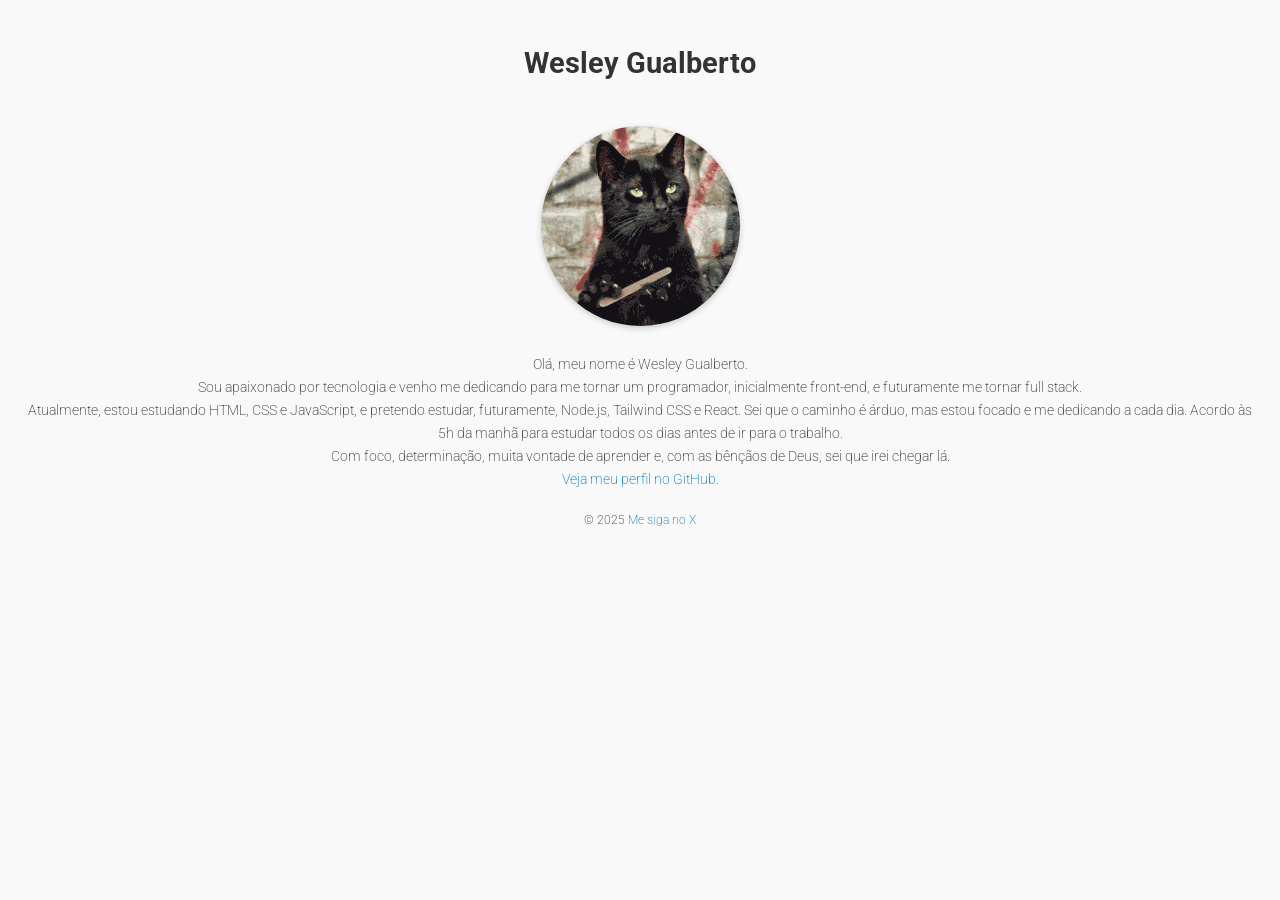
<file: Apresentacao/index.html>
<!DOCTYPE html>
<html lang="pt-br">
<head>
    <meta charset="UTF-8">
    <meta name="viewport" content="width=device-width, initial-scale=1.0">
    <title>Apresentacao: Wesley Gualberto</title>
    <link rel="shortcut icon" href="images/Screenshot_1.png" type="image/x-icon">
    <link rel="stylesheet" href="style.css">
    <link rel="preconnect" href="https://fonts.googleapis.com">
    <link rel="preconnect" href="https://fonts.gstatic.com" crossorigin>
    <link href="https://fonts.googleapis.com/css2?family=Roboto:ital,wght@0,100..900;1,100..900&family=Sen:wght@400..800&display=swap" rel="stylesheet">
</head>
<body>
    <header>
        <h1>Wesley Gualberto</h1>
    </header>

    <main>
        <div><img src="images/Screenshot_1.png" alt="Foto de Wesley Gualberto"></div>
        <p>Olá, meu nome é Wesley Gualberto. <br>Sou apaixonado por tecnologia e venho me dedicando para me tornar um programador, inicialmente front-end, e futuramente me tornar full stack. <br> Atualmente, estou estudando HTML, CSS e JavaScript, e pretendo estudar, futuramente, Node.js, Tailwind CSS e React. Sei que o caminho é árduo, mas estou focado e me dedicando a cada dia. Acordo às 5h da manhã para estudar todos os dias antes de ir para o trabalho. <br> Com foco, determinação, muita vontade de aprender e, com as bênçãos de Deus, sei que irei chegar lá. <br><a href="https://github.com/WesleyGualberto">Veja meu perfil no GitHub.</a></p>
    </main>

    <footer>
        <p>&copy; 2025 <a href="https://x.com/WesleyGual78163">Me siga no X</a></p>
    </footer>
</body>
</html>
</file>
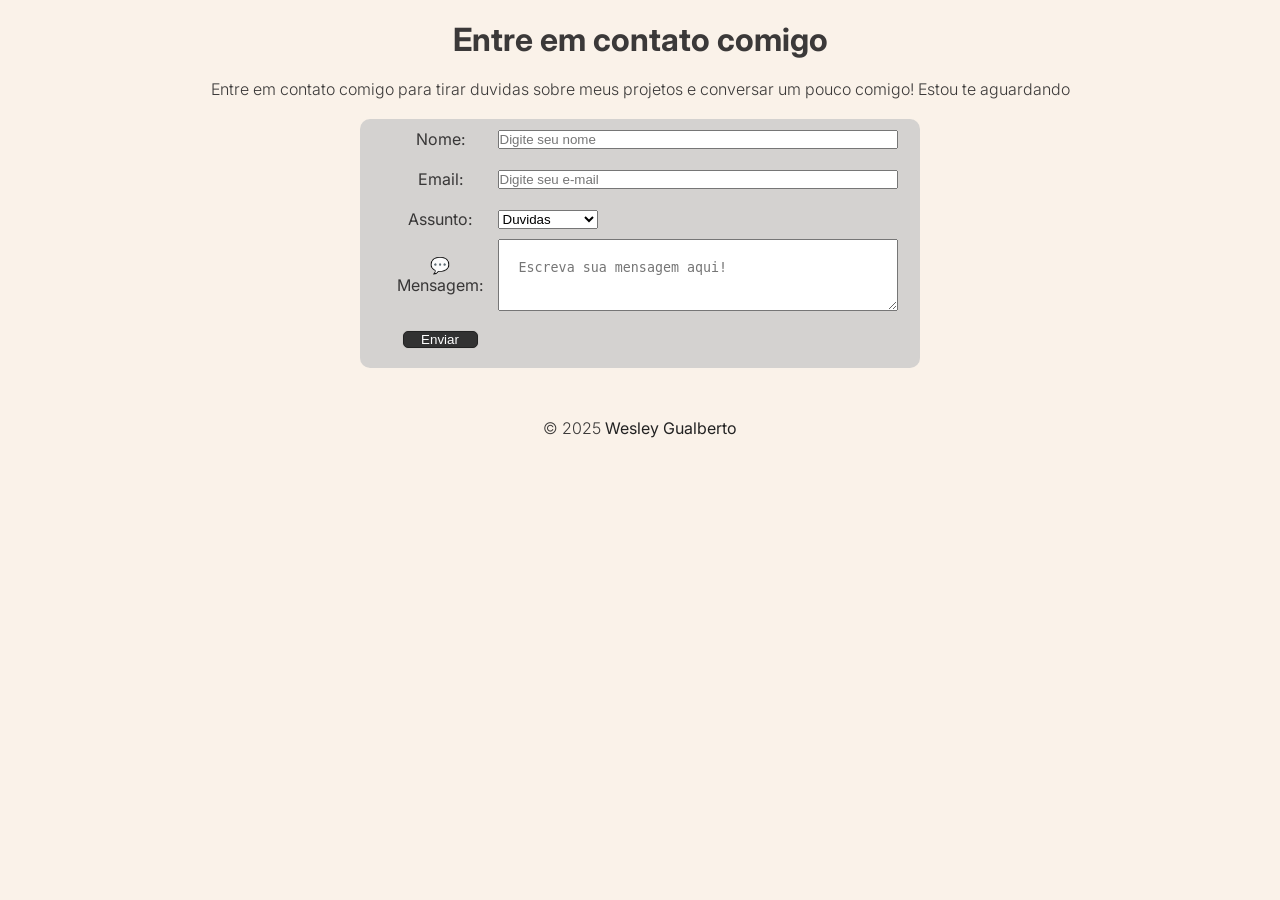
<file: Contato/index.html>
<!DOCTYPE html>
<html lang="pt-br">
<head>
    <meta charset="UTF-8">
    <meta name="viewport" content="width=device-width, initial-scale=1.0">
    <title>Contato</title>
    <link rel="stylesheet" href="style.css">
</head>
<body>
    <header>
        <h1>Entre em contato comigo</h1>
        <p>Entre em contato comigo para tirar duvidas sobre meus projetos e conversar um pouco comigo! Estou te aguardando</p>
    </header>
    <main>
        <div id="contato">
            <form class="formulario">
                <label for="nome">Nome:</label>
                <input class="foco" type="text" name="nome" id="nome" required placeholder="Digite seu nome">
                <label for="email">Email:</label>
                <input class="foco" type="email" name="email" id="email" required placeholder="Digite seu e-mail">
                <label for="assunto">Assunto:</label>
                <select class="foco" name="assunto" id="assunto">
                    <option value="duvida">Duvidas</option>
                    <option value="parceria">Parcerias</option>
                    <option value="freela">Freela</option>
                </select>
                <label for="mensagem" class="msg">Mensagem:</label>
                <textarea class="foco" name="mensagem" id="mensagem" placeholder="Escreva sua mensagem aqui!"></textarea>
                <input class="enviar" type="button" value="Enviar">
            </form>
        </div>
    </main>

    <footer>
        <p>&copy; 2025 <a href="https://github.com/wesleygualberto" target="_blank" rel="noopener">Wesley Gualberto</a></p>
    </footer>
</body>
</html>
</file>
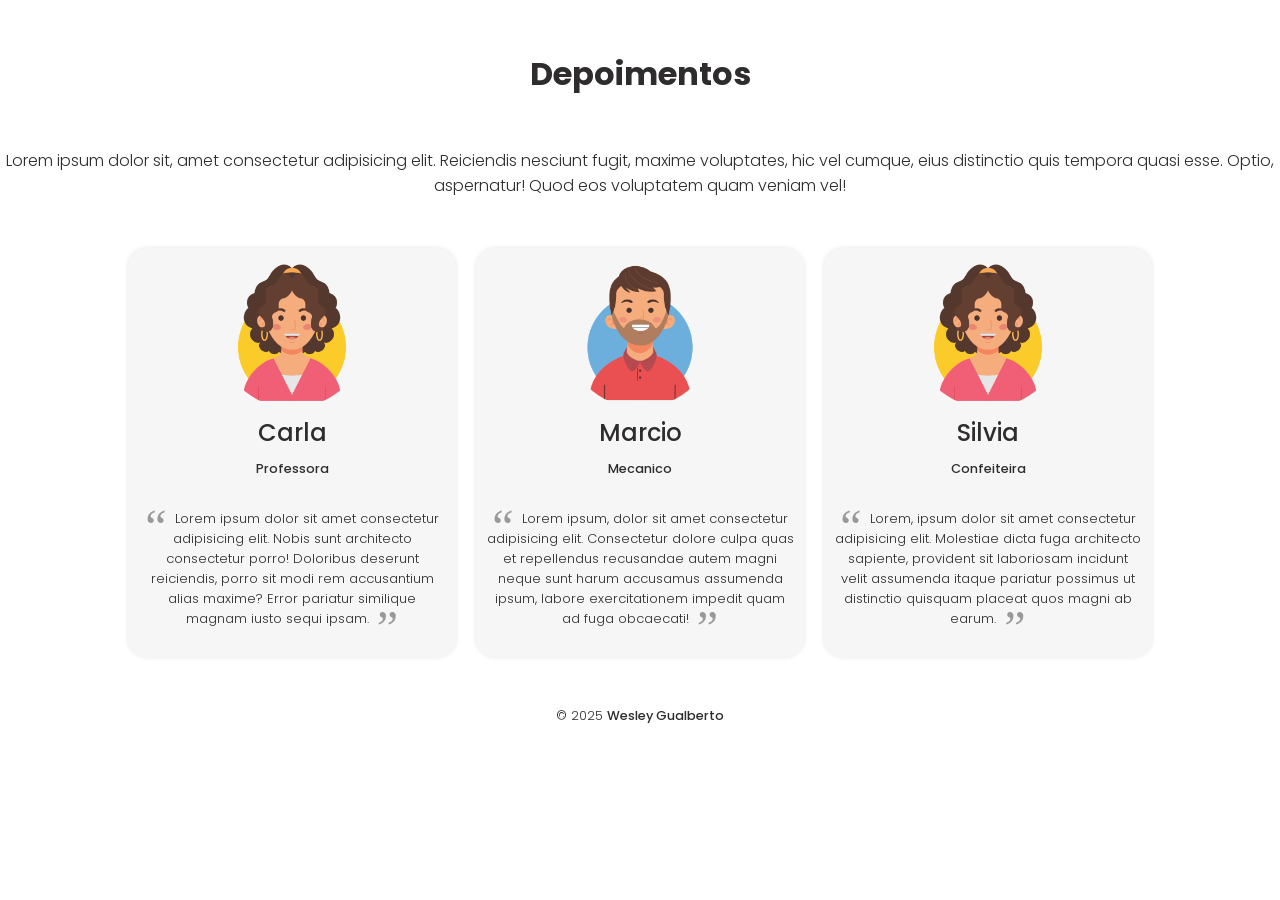
<file: Depoimentos/index.html>
<!DOCTYPE html>
<html lang="pt-br">
<head>
    <meta charset="UTF-8">
    <meta name="viewport" content="width=device-width, initial-scale=1.0">
    <title>Depoimentos</title>
    <link rel="stylesheet" href="style.css">
</head>
<body>
    <header>
        <h1>Depoimentos</h1>
        <p>Lorem ipsum dolor sit, amet consectetur adipisicing elit. Reiciendis nesciunt fugit, maxime voluptates, hic vel cumque, eius distinctio quis tempora quasi esse. Optio, aspernatur! Quod eos voluptatem quam veniam vel!</p>
    </header>
    <main>
        <div class="depoimento">
            <img src="images/mulher.webp" alt="foto de uma cliente mulher">
            <h2>Carla</h2>
            <h3>Professora</h3>
            <blockquote class="citacao">Lorem ipsum dolor sit amet consectetur adipisicing elit. Nobis sunt architecto consectetur porro! Doloribus deserunt reiciendis, porro sit modi rem accusantium alias maxime? Error pariatur similique magnam iusto sequi ipsam.</blockquote>
        </div>
        <div class="depoimento">
            <img src="images/homem.webp" alt="foto de um cliente homem">
            <h2>Marcio</h2>
            <h3>Mecanico</h3>
            <blockquote class="citacao">Lorem ipsum, dolor sit amet consectetur adipisicing elit. Consectetur dolore culpa quas et repellendus recusandae autem magni neque sunt harum accusamus assumenda ipsum, labore exercitationem impedit quam ad fuga obcaecati!</blockquote>
        </div>
        <div class="depoimento">
            <img src="images/mulher.webp" alt="foto de uma cliente mulher">
            <h2>Silvia</h2>
            <h3>Confeiteira</h3>
            <blockquote class="citacao">Lorem, ipsum dolor sit amet consectetur adipisicing elit. Molestiae dicta fuga architecto sapiente, provident sit laboriosam incidunt velit assumenda itaque pariatur possimus ut distinctio quisquam placeat quos magni ab earum.</blockquote>
        </div>
    </main>

    <footer>&copy; 2025 <a href="https://github.com/wesleygualberto" target="_blank" rel="noopener">Wesley Gualberto</a></footer>
</body>
</html>
</file>
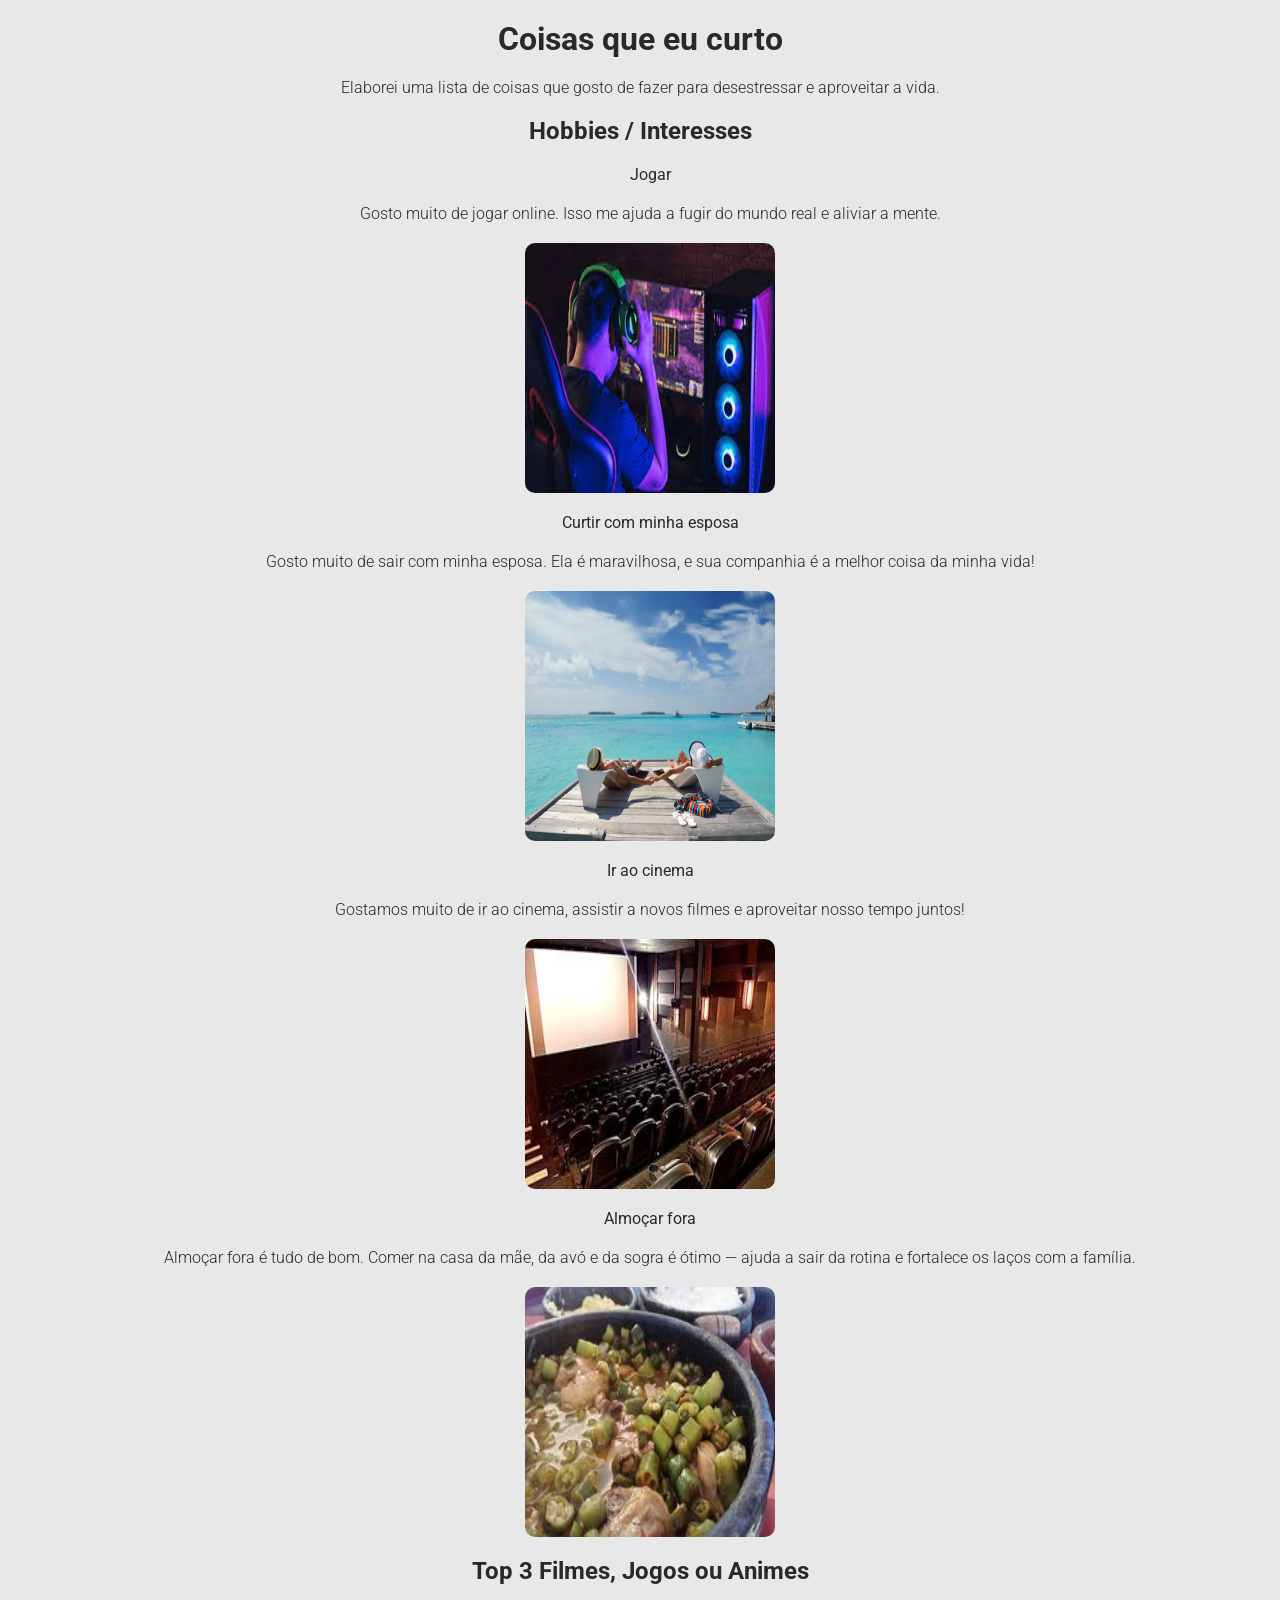
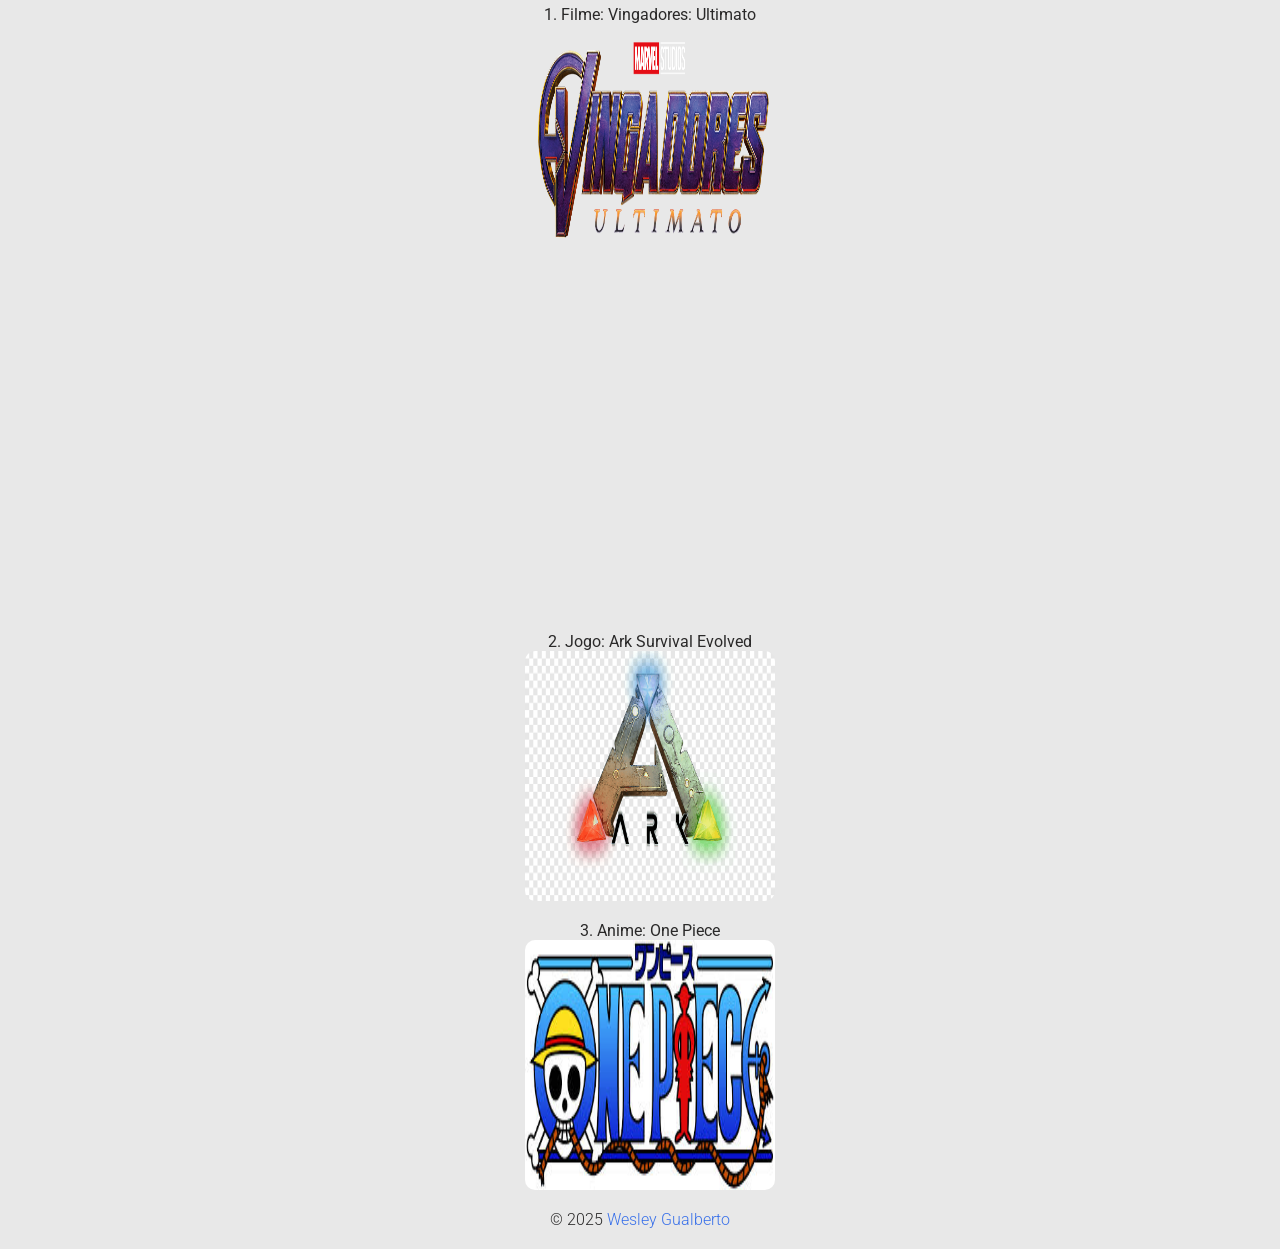
<file: Lista de Interesses/index.html>
<!DOCTYPE html>
<html lang="pt-br">
<head>
    <meta charset="UTF-8">
    <meta name="viewport" content="width=device-width, initial-scale=1.0">
    <title>Lista de Interesses</title>
    <link rel="stylesheet" href="style.css">
</head>
<body>
    <header>
        <h1>Coisas que eu curto</h1>
        <p>Elaborei uma lista de coisas que gosto de fazer para desestressar e aproveitar a vida.</p>
    </header>
    <main>
        <h2>Hobbies / Interesses</h2>
        <ul class="lista">
            <li>
                Jogar
                <p>Gosto muito de jogar online. Isso me ajuda a fugir do mundo real e aliviar a mente.</p>
                <img src="images/jogar.jpeg" alt="Pessoa jogando no computador">
            </li>
            <li>
                Curtir com minha esposa
                <p>Gosto muito de sair com minha esposa. Ela é maravilhosa, e sua companhia é a melhor coisa da minha vida!</p>
                <img src="images/curtir-esposa.jpg" alt="Casal curtindo juntos a paisagem">
            </li>
            <li>
                Ir ao cinema
                <p>Gostamos muito de ir ao cinema, assistir a novos filmes e aproveitar nosso tempo juntos!</p>
                <img src="images/cinema.jpeg" alt="Foto da sala de cinema">
            </li>
            <li>
                Almoçar fora
                <p>Almoçar fora é tudo de bom. Comer na casa da mãe, da avó e da sogra é ótimo — ajuda a sair da rotina e fortalece os laços com a família.</p>
                <img src="images/almoco.jpeg" alt="Frango com quiabo no almoço">
            </li>
        </ul>

        <h2>Top 3 Filmes, Jogos ou Animes</h2>
        <ol class="lista">
            <li>
                Filme: Vingadores: Ultimato <br>
                <a href="https://www.adorocinema.com/filmes/filme-232669/" target="_blank">
                    <img src="images/vingadores-logo.png" alt="Logo do filme Vingadores: Ultimato">
                </a>
                <br>
                <iframe width="560" height="315" src="https://www.youtube.com/embed/g6ng8iy-l0U?si=ET2E8ULsvvEvDcP0"
                    title="YouTube video player" frameborder="0"
                    allow="accelerometer; autoplay; clipboard-write; encrypted-media; gyroscope; picture-in-picture; web-share"
                    referrerpolicy="strict-origin-when-cross-origin" allowfullscreen></iframe>
            </li>
            <li>
                Jogo: Ark Survival Evolved <br>
                <a href="https://store.steampowered.com/app/346110/ARK_Survival_Evolved/" target="_blank">
                    <img src="images/ark-logo.png" alt="Logo do jogo Ark Survival Evolved">
                </a>
            </li>
            <li>
                Anime: One Piece <br>
                <a href="https://pt.wikipedia.org/wiki/One_Piece" target="_blank">
                    <img src="images/onepiece-logo.jpeg" alt="Logo do anime/mangá One Piece">
                </a>
            </li>
        </ol>
    </main>

    <footer>
        <p>&copy; 2025 <a href="https://github.com/WesleyGualberto/" target="_blank">Wesley Gualberto</a></p>
    </footer>
</body>
</html>
</file>
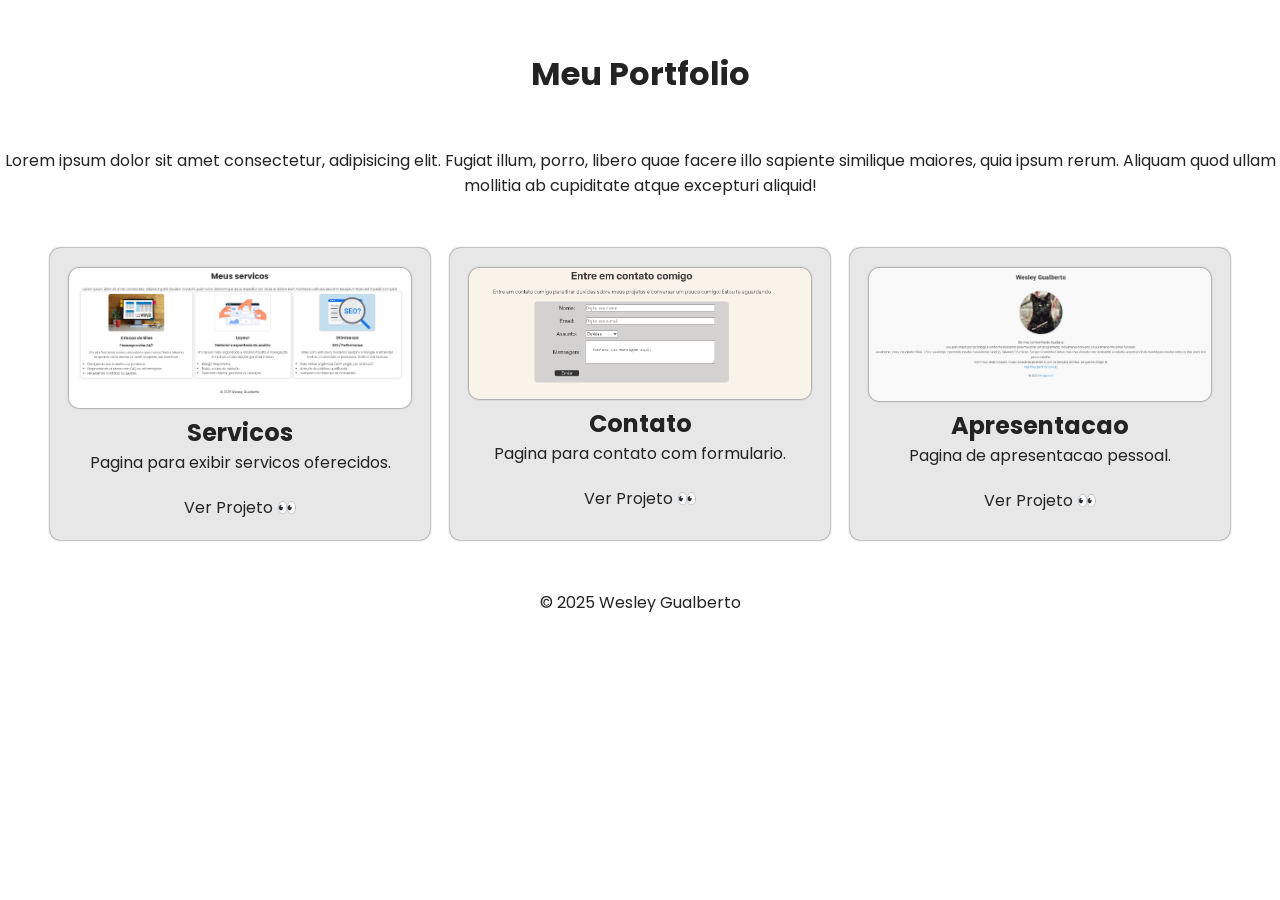
<file: portfolio/index.html>
<!DOCTYPE html>
<html lang="pt-br">
<head>
    <meta charset="UTF-8">
    <meta name="viewport" content="width=device-width, initial-scale=1.0">
    <title>Meu Portfolio</title>
    <link rel="stylesheet" href="style.css">
</head>
<body>
    <header>
        <h1>Meu Portfolio</h1>
        <p>Lorem ipsum dolor sit amet consectetur, adipisicing elit. Fugiat illum, porro, libero quae facere illo sapiente similique maiores, quia ipsum rerum. Aliquam quod ullam mollitia ab cupiditate atque excepturi aliquid!</p>
    </header>

    <main>
        <div class="card">
            <img src="images/site1.png" alt="Foto de um dos meus projetos pessoais">
            <h2>Servicos</h2>
            <p>Pagina para exibir servicos oferecidos.</p>
            <a class="link" href="https://github.com/WesleyGualberto/DesafiosGPT/tree/main/Servicos" target="_blank" title="Clique para visualizar o projeto" rel="noopener">Ver Projeto &#x1F440</a>
        </div>
        <div class="card">
            <img src="images/site2.png" alt="Foto de um dos meus projetos pessoais">
            <h2>Contato</h2>
            <p>Pagina para contato com formulario.</p>
            <a class="link" href="https://github.com/WesleyGualberto/DesafiosGPT/tree/main/Contato" target="_blank" title="Clique para visualizar o projeto" rel="noopener">Ver Projeto &#x1F440</a>
        </div>
        <div class="card">
            <img src="images/site3.png" alt="Foto de um dos meus projetos pessoais">
            <h2>Apresentacao</h2>
            <p>Pagina de apresentacao pessoal.</p>
            <a class="link" href="https://github.com/WesleyGualberto/DesafiosGPT/tree/main/Apresentacao" target="_blank" title="Clique para visualizar o projeto" rel="noopener">Ver Projeto &#x1F440</a>
        </div>
    </main>

    <footer>
        <p>&copy; 2025 <a class="link" href="https://github.com/WesleyGualberto" target="_blank" title="Clique para ir para o GitHub" rel="noopener">Wesley Gualberto</a></p>
    </footer>
</body>
</html>
</file>
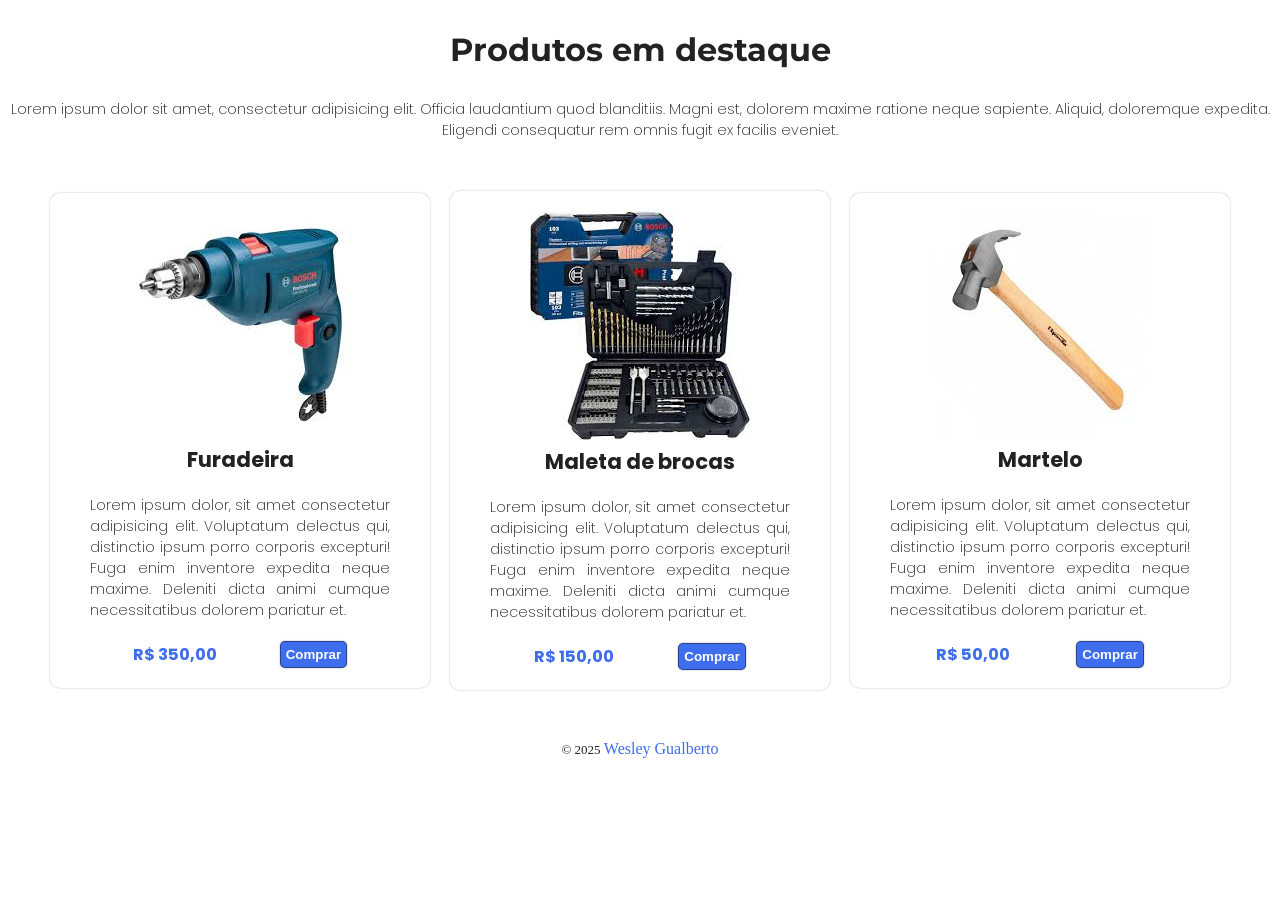
<file: produtos/index.html>
<!DOCTYPE html>
<html lang="pt-br">
<head>
    <meta charset="UTF-8">
    <meta name="viewport" content="width=device-width, initial-scale=1.0">
    <title>Produtos</title>
    <link rel="stylesheet" href="style.css">
</head>
<body>
    <header>
        <h1>Produtos em destaque</h1>
        <p>Lorem ipsum dolor sit amet, consectetur adipisicing elit. Officia laudantium quod blanditiis. Magni est, dolorem maxime ratione neque sapiente. Aliquid, doloremque expedita. Eligendi consequatur rem omnis fugit ex facilis eveniet.</p>
    </header>
    <main>
        <div class="container">
            <div class="card">
                <img src="images/furadeira.jpeg" alt="">
                <h2>Furadeira</h2>
                <p>Lorem ipsum dolor, sit amet consectetur adipisicing elit. Voluptatum delectus qui, distinctio ipsum porro corporis excepturi! Fuga enim inventore expedita neque maxime. Deleniti dicta animi cumque necessitatibus dolorem pariatur et.</p>
                <div class="comprar">
                    <h3>R$ 350,00</h3>
                    <input class="comprarbtn" type="button" value="Comprar">
                </div>
            </div>
            <div class="card">
                <img src="images/brocas.jpeg" alt="">
                <h2>Maleta de brocas</h2>
                <p>Lorem ipsum dolor, sit amet consectetur adipisicing elit. Voluptatum delectus qui, distinctio ipsum porro corporis excepturi! Fuga enim inventore expedita neque maxime. Deleniti dicta animi cumque necessitatibus dolorem pariatur et.</p>
                <div class="comprar">
                    <h3>R$ 150,00</h3>
                    <input class="comprarbtn" type="button" value="Comprar">
                </div>
            </div>
            <div class="card">
                <img src="images/martelo.jpeg" alt="">
                <h2>Martelo</h2>
                <p>Lorem ipsum dolor, sit amet consectetur adipisicing elit. Voluptatum delectus qui, distinctio ipsum porro corporis excepturi! Fuga enim inventore expedita neque maxime. Deleniti dicta animi cumque necessitatibus dolorem pariatur et.</p>
                <div class="comprar">
                    <h3>R$ 50,00</h3>
                    <input class="comprarbtn" type="button" value="Comprar">
                </div>
            </div>
        </div>
    </main>

    <footer>
        <p>&copy; 2025 <a href="https://github.com/wesleygualberto" target="_blank" rel="noopener">Wesley Gualberto</a></p>
    </footer>
</body>
</html>
</file>
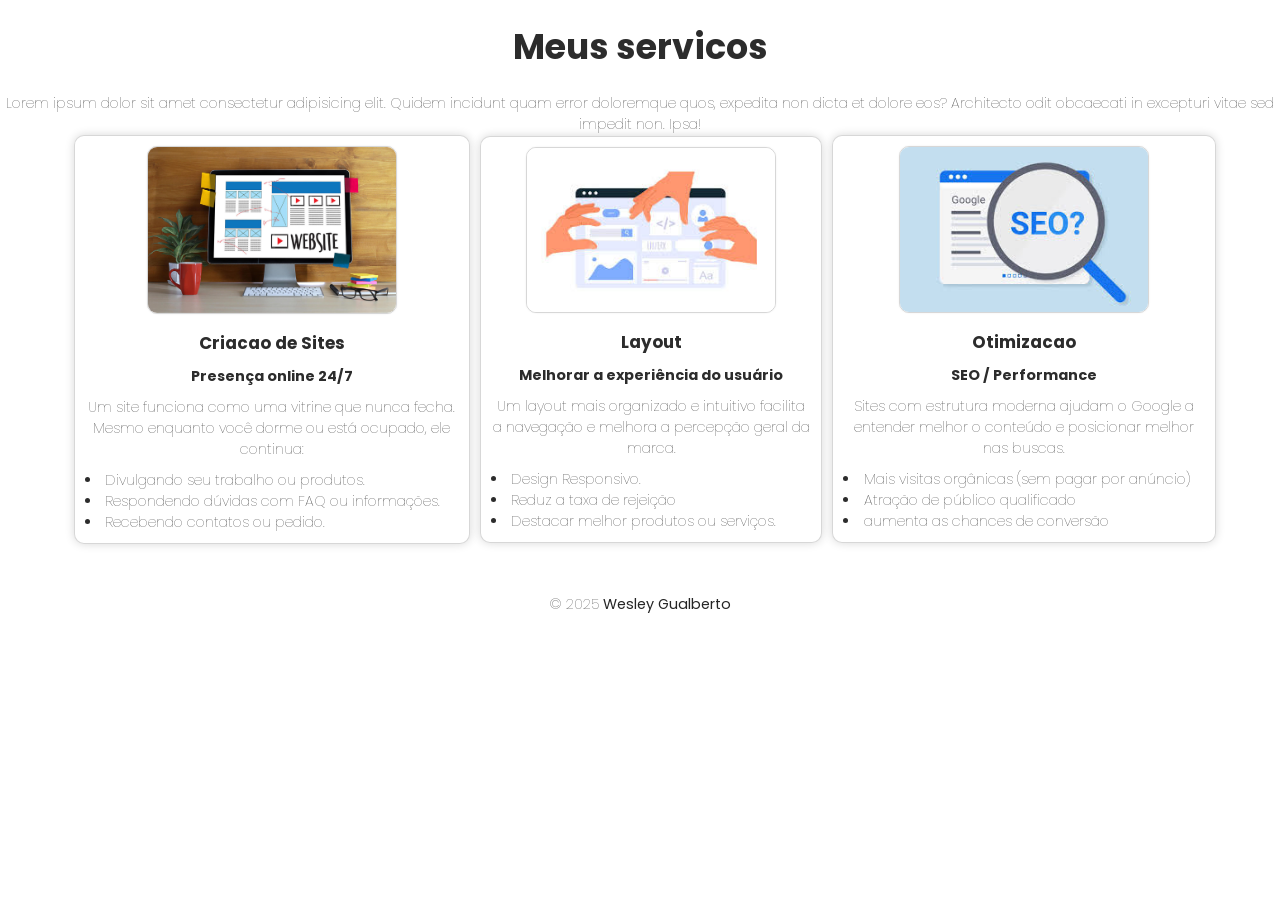
<file: Servicos/index.html>
<!DOCTYPE html>
<html lang="pt-br">
<head>
    <meta charset="UTF-8">
    <meta name="viewport" content="width=device-width, initial-scale=1.0">
    <title>Servicos</title>
    <link rel="stylesheet" href="style.css">
</head>
<body>
    <header>
        <h1>Meus servicos</h1>
        <p>Lorem ipsum dolor sit amet consectetur adipisicing elit. Quidem incidunt quam error doloremque quos, expedita non dicta et dolore eos? Architecto odit obcaecati in excepturi vitae sed impedit non. Ipsa!</p>
    </header>
    <main>
        <section id="servicos">
            <div class="card">
                <img src="images/website.jpg" alt="Imagem representando um Website">
                <h3>Criacao de Sites</h3>
                <h4>Presença online 24/7</h4>

                    <p>Um site funciona como uma vitrine que nunca fecha.
                    Mesmo enquanto você dorme ou está ocupado, ele continua:
                    </p>

                    <ul>
                        <li>Divulgando seu trabalho ou produtos.</li>
                        <li>Respondendo dúvidas com FAQ ou informações.</li>
                        <li>Recebendo contatos ou pedido.</li>
                    </ul>
            </div>

            <div class="card">
                <img src="images/layout.jpeg" alt="Imagem representando um Website">
                <h3>Layout</h3>
                <h4>Melhorar a experiência do usuário</h4>

                    <p>Um layout mais organizado e intuitivo facilita a navegação e melhora a percepção geral da marca.</p>

                    <ul>
                        <li>Design Responsivo.</li>
                        <li>Reduz a taxa de rejeição</li>
                        <li>Destacar melhor produtos ou serviços.</li>
                    </ul>
            </div>
            
            <div class="card">
                <img src="images/seo.jpeg" alt="Imagem representando um Website">
                <h3>Otimizacao</h3>
                <h4>SEO / Performance</h4>

                    <p>Sites com estrutura moderna ajudam o Google a entender melhor o conteúdo e posicionar melhor nas buscas.
                    </p>

                    <ul>
                        <li>Mais visitas orgânicas (sem pagar por anúncio)</li>
                        <li>Atração de público qualificado</li>
                        <li>aumenta as chances de conversão</li>
                    </ul>
            </div>
        </section>
    </main>

    <footer>
        <p>&copy; 2025 <a href="https://github.com/WesleyGualberto">Wesley Gualberto</a></p>
    </footer>
</body>
</html>
</file>
<file: Apresentacao/style.css>
* {
    margin: 0;
    padding: 0;
    box-sizing: border-box;
}

body {
    font-family: "Roboto", sans-serif;
    font-weight: 200;
    font-size: 0.9em;
    text-align: center;

    background-color: #f9f9f9;
    color: #333;
    line-height: 1.6;
    padding: 20px;
}

h1 {
    margin: 20px 0;
}


img {
    margin: 20px 0;
    max-width: 100%;
    height: auto;

    border-radius: 50%;
    box-shadow: 0 2px 6px rgba(0,0,0,0.2);
}


footer {
    margin: 20px 0;
    font-size: 0.8em;
}

a {
    color: #0077cc;
    text-decoration: none;
}

a:hover {
    text-decoration: underline;
  }
</file>
<file: Contato/style.css>
@import url('https://fonts.googleapis.com/css2?family=Inter:ital,opsz,wght@0,14..32,100..900;1,14..32,100..900&family=Montserrat:ital,wght@0,100..900;1,100..900&family=Roboto:ital,wght@0,100..900;1,100..900&family=Sen:wght@400..800&display=swap');

* {
    margin: 0;
    padding: 0;
    box-sizing: border-box;
}

body {
    text-align: center;
    color: rgba(43, 42, 42, 0.925);
    background-color: rgba(248, 238, 225, 0.712);
    font-family: "Inter", sans-serif;
    font-weight: 300;
}

header h1 {
    margin: 20px 0;
}

header p {
    margin-bottom: 20px;
}

#contato {
    max-width: 600px;
    margin: 0 auto;


}

.formulario {
    display: grid;
    grid-template-columns: 0.1fr 0.5fr;    
    justify-content: center;
    align-items: center;

    background-color: rgba(202, 202, 202, 0.788);
    border-radius: 10px;
    margin: 10px 20px;
}

label {
    font-weight: normal;
    margin: 10px 10px;
}

input {
    width: 400px;
}

.foco:focus {
    border: 2px solid rgba(34, 34, 34, 0.582);
    outline: none;
    background-color: #fffce0;
}

select {
    width: 100px
}

#mensagem {
    padding: 20px;
}

.msg::before {
    content: "💬";
}

.enviar {
    background-color: rgba(34, 34, 34, 0.904);
    color: white;
    border-radius: 5px;
    border: solid 1px rgb(34, 34, 34) ;
    margin: 20px;
    width: 75px;

    box-shadow: 0 0 1px rgba(0, 0, 0, 0.247);
}

.enviar:hover {
    transform: scale(1.05);
    background-color: rgb(34, 34, 34);
    transition: 0.5s;
}

footer {
    margin: 50px;
}

a {
    text-decoration: none;
    color: rgb(34, 34, 34);
    font-weight: 400;
    transition: 0.2s;
}

a:hover {
    font-weight: 500;
}

@media (max-width: 767px) {

    h1 {
        font-size: 20px;
    }

    p {
        font-size: 15px;
    }

    input {
        width: 300px;
    }
    


}
</file>
<file: Depoimentos/style.css>
@import url('https://fonts.googleapis.com/css2?family=Poppins:ital,wght@0,100;0,200;0,300;0,400;0,500;0,600;0,700;0,800;0,900;1,100;1,200;1,300;1,400;1,500;1,600;1,700;1,800;1,900&display=swap');

* {
    margin: 0;
    padding: 0;
    box-sizing: border-box;
}

body {
    font-family: "Poppins", sans-serif;
    font-weight: 300;
    color: rgb(46, 44, 44);
}

header {
    text-align: center;
    margin-bottom: 50px;
}

h1 {
    margin: 50px;
}



main {
    max-width: 80%;

    display: grid;
    grid-template-columns: repeat(auto-fit, minmax(250px, 0.5fr));
    gap: 20px;
    justify-content: center;
    align-items: center;

    margin: 0 auto;
    text-align: center;
}

.depoimento {
    background-color: rgba(0, 0, 0, 0.034);
    border-radius: 20px;
    padding: 10px;

    box-shadow: 0 0 5px rgba(0, 0, 0, 0.11);
    transition: transform 0.3s ease; /* Animação suave */
}

.depoimento:hover {
    box-shadow: 0 0 5px rgba(0, 0, 0, 0.192);
        transform: scale(1.01);  /* Aumenta 10% no hover */
}

.depoimento h2 {
    font-weight: 500;
}

.depoimento h3 {
    font-weight: 500;
    font-size: 0.8em;
    margin: 10px 0;
}

.citacao {
    font-size: small;
    vertical-align: top;
}

.citacao::before {
    display: inline-block;
    position: relative;
    content: "“";
    font-size: 3rem;
    color: #999;
    margin-right: 8px;
    top: 20px;
    line-height: 0.8;
    font-family: gerogia, serif;
}

.citacao::after {
    content: "”";
    font-size: 3rem;
    color: #999;
    margin-left: 8px;
    vertical-align: top;
    line-height: 0.8;
    font-family: gerogia, serif;
}


.depoimento img {
    max-height: 150px;
    max-width: 150px;
    border-radius: 50%;
    object-fit: cover;
    transition: transform 0.3s ease; /* Animação suave */
}

.depoimento img:hover {
    transform: scale(1.1);  /* Aumenta 10% no hover */
}

@media (max-width: 600px) {
    h1 {
        font-size: 1.5rem;
    }

    header p {
        font-size: 0.8rem;
    }
    
    .citacao {
        font-size: 0.8rem;
    }
}

footer {
    margin: 50px;
    text-align: center;

    font-size: 0.8rem;
}

footer a {
    text-decoration: none;
    color: rgb(46, 44, 44);
    font-weight: 500;
}

footer a:hover {
    font-weight: 600;
    transition: 0.2s ease; /* Animação suave */
}
</file>
<file: Lista de Interesses/style.css>
@import url('https://fonts.googleapis.com/css2?family=Montserrat:ital,wght@0,100..900;1,100..900&family=Roboto:ital,wght@0,100..900;1,100..900&family=Sen:wght@400..800&display=swap');

* {
    margin: 0;
    padding: 0;
    box-sizing: border-box;
}

body {
    font-family: "Roboto", sans-serif;
    font-weight: 300;
    background-color: rgba(94, 92, 92, 0.137);
    color: rgba(34, 33, 33, 0.966);
    text-align: center;
}

h1, h2, p {
    margin: 20px 0;
}

.lista {
    text-align: center;
    margin-left: 20px;
    padding: 0;
    list-style-position: inside;
}

.lista li {
    margin-top: 20px;
    font-weight: 400;
}

ul li {
    list-style: none;
}

.lista li p {
    font-weight: 300;
}

img {
    display: block;
    margin: 0 auto;
    height: 250px;
    width: 250px;

    border-radius: 10px;
    box-shadow: 0, 0, 0, rgba(1, 1, 1, 0.466);
}

a {
    text-decoration: none;
    color: rgb(58, 113, 233);
    transition: 1s;
}

a:hover {
    color: rgb(0, 78, 245);
    text-decoration: underline;
    transition: 1s;
}
</file>
<file: portfolio/style.css>
@import url('https://fonts.googleapis.com/css2?family=Poppins:ital,wght@0,100;0,200;0,300;0,400;0,500;0,600;0,700;0,800;0,900;1,100;1,200;1,300;1,400;1,500;1,600;1,700;1,800;1,900&display=swap');

* {
    margin: 0;
    padding: 0;
    box-sizing: border-box;
}

body {
    font-family: "Poppins", sans-serif;
    color: rgba(35, 35, 35);
}

main {
    display: grid;
    grid-template-columns: repeat(auto-fit, minmax(250px, 1fr));
    gap: 20px;

    margin: 50px;

}

header {
    text-align: center;
}

h1 {
    margin: 50px;
}

.card {
    text-align: center;
    background-color: rgba(0, 0, 0, 0.096);
    border-radius: 10px;
    padding: 20px 0;

    box-shadow: 0 0 2px rgb(35, 35, 35);

}

.card:hover {
    box-shadow: 0 0 3px rgb(35, 35, 35);
}

 .card p {
    margin-bottom: 20px;
 }

img {
    height: auto;
    max-width: 90%;

    border-radius: 10px;
    box-shadow: 0 0 2px rgb(35, 35, 35);
}

footer {
    text-align: center;

    margin: 50px;
}

.link {
    text-decoration: none;
    color: rgb(35, 35, 35);
    font-weight: 400;

    transition: 0.4s;
}

.link:hover {
    color: rgb(29, 28, 28);
    font-weight: 600;

    transition: 0.4s;
}
</file>
<file: produtos/style.css>
@import url('https://fonts.googleapis.com/css2?family=Montserrat:ital,wght@0,100..900;1,100..900&family=Poppins:ital,wght@0,100;0,200;0,300;0,400;0,500;0,600;0,700;0,800;0,900;1,100;1,200;1,300;1,400;1,500;1,600;1,700;1,800;1,900&display=swap');

* {
    margin: 0;
    padding: 0;
    box-sizing: border-box;
}

:root {
    --cor-principal: rgb(34, 34, 34);
    --cor-secundaria: rgb(62, 109, 238);
    --font-texto: "Poppins", sans-serif;
    --font-titulo: "Montserrat", sans-serif;
    --espacamento: 20px
}

body {
    background-color: rgb(255, 255, 255);
    color: var(--cor-principal);
}

header {
    text-align: center;
}

header h1 {
    margin: 30px 0;
    font-family: var(--font-titulo);
}

header p {
    font-family: var(--font-texto);
    font-weight: 200;
    font-size: 0.9em;
}

main {
    margin: 50px 0;
}

.container {
    display: grid;
    grid-template-columns: repeat(auto-fit, minmax(280px, 1fr));
    justify-content: center;
    align-items: center;
    
    gap: var(--espacamento);
    flex-wrap: wrap;

    max-width: 100%;

    margin: 0 50px;
}

.card {
    text-align: center;
    font-family: var(--font-texto);
    font-weight: 200;
    font-size: 14px;

    background-color: rgba(255, 255, 255, 0.13);
    color: var(--cor-principal);

    padding: var(--espacamento);

    border-radius: 10px;
    box-shadow: 0 0 2px rgba(41, 41, 41, 0.342);
}

.card:hover {
    box-shadow: 0 0 3px rgba(41, 41, 41, 0.411);
}

.card p {
    margin: var(--espacamento);
    text-align: justify;
}

.comprar {
    display: flex;
    align-items: center;
    justify-content: space-evenly;

    color: var(--cor-secundaria);
}

.comprarbtn {
    background-color: var(--cor-secundaria);
    color: white;
    font-weight: 600;
    padding: 5px;

    border: solid 1px rgba(0, 0, 0, 0.397);
    border-radius: 5px;
    box-shadow: 0 0 2px rgba(0, 0, 0, 0.336);

    transition: ease 0.5s;
}

.comprarbtn:hover {
    transform: scale(1.02);
    transition: ease 0.5s;
}

footer {
    text-align: center;
}

footer p {
    font-size: small;
}

footer a {
    font-size: medium;
    text-decoration: none;
    color: var(--cor-secundaria);
    font-weight: 500;

    transition: 0.5;
}

footer a:hover {
    color: rgb(28, 85, 243);
    transition: 0.5;

}
</file>
<file: Servicos/style.css>
@import url('https://fonts.googleapis.com/css2?family=Poppins:ital,wght@0,100;0,200;0,300;0,400;0,500;0,600;0,700;0,800;0,900;1,100;1,200;1,300;1,400;1,500;1,600;1,700;1,800;1,900&display=swap');

* {
    margin: 0;
    padding: 0;
    box-sizing: border-box;
}

body {
    font-family: "Poppins", sans-serif;
    font-weight: 100;
    font-size: 0.9em;

    color: rgb(44, 44, 44);
    background-color: rgba(255, 255, 255, 0.733);
}

header {
    text-align: center;
}

header h1 {
    margin: 20px 0;
    font-size: 35px;
}

#servicos{
    display: flex;
    align-items: center;
    justify-content: space-evenly;

    text-align: center;

    max-width: 90%;
    margin: 0 auto;
}

.card {
    padding: 10px;
    margin-left: 10px;

    background-color: rgba(255, 255, 255, 0.274);
    border: 1px solid rgba(0, 0, 0, 0.158);
    border-radius: 10px;
    box-shadow: 0 0 10px rgba(0, 0, 0, 0.158);

    transition: 0.8s;
}

.card:hover {
    box-shadow: 0 0 10px rgba(0, 0, 0, 0.349);

    transform: scale(1.01);
    transition: 0.5s;

}

.card img {
    height: auto;
    width: 250px;
    border-radius: 10px;

    border: 1px solid rgba(0, 0, 0, 0.158);
    box-shadow: 0 0 2px rgba(0, 0, 0, 0.075);
}

.card h3 {
    margin: 10px 0;
}

.card p {
    margin: 10px 0;
}

.card ul {
    text-align: left;
    list-style-position: inside;
    margin-top: 10px;
}


footer {
    text-align: center;
    margin: 50px 0;
}

footer a {
    text-decoration: none;
    color: rgb(37, 37, 37);
    font-weight: 400;

    transition: 1s;
}

footer a:hover {
    text-decoration: underline;
    color: rgb(26, 25, 25);

    transition: 1s;
}
</file>
